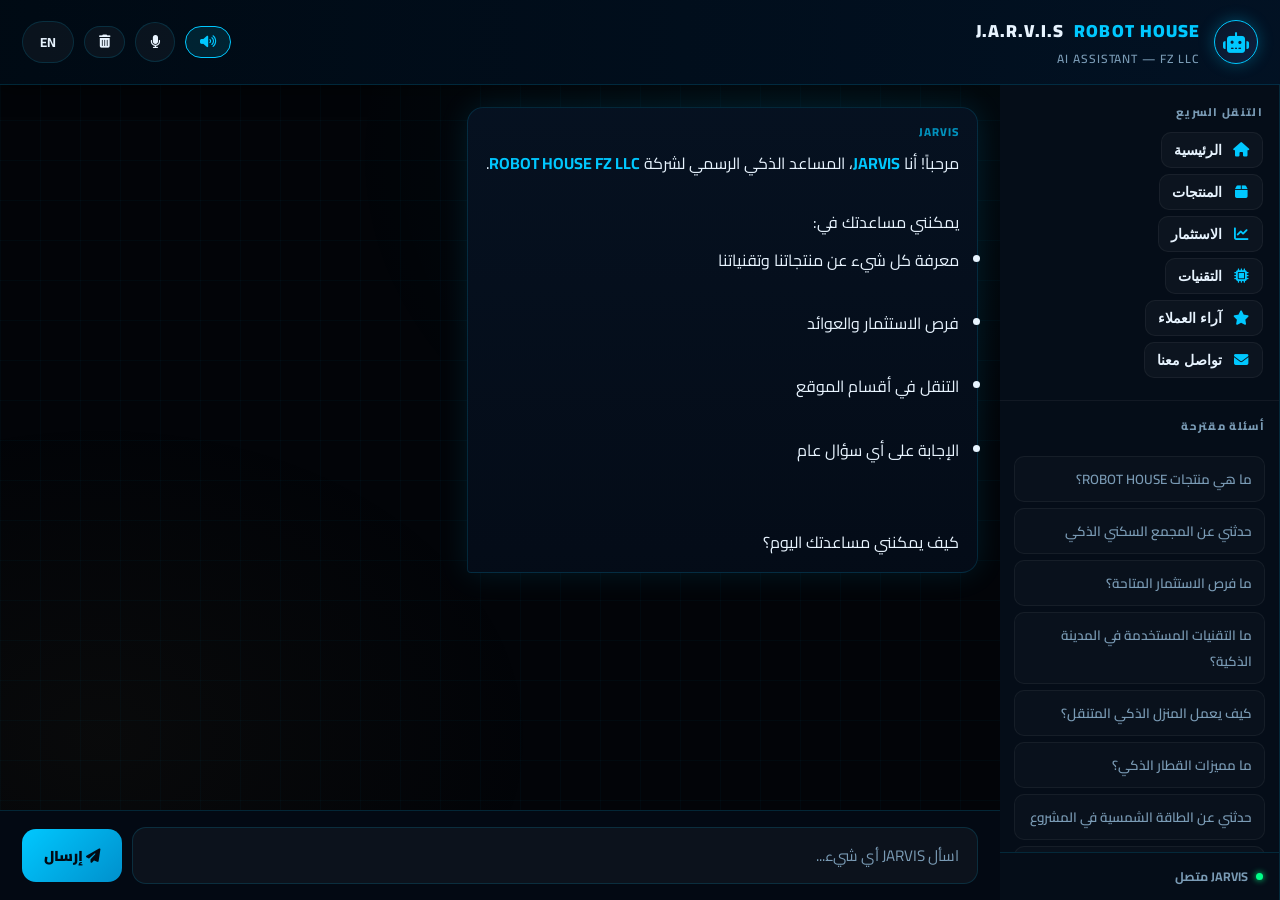
<file: assistant.html>
<!DOCTYPE html>
<html lang="ar" dir="rtl">
<head>
<meta charset="UTF-8">
<meta name="viewport" content="width=device-width, initial-scale=1.0">
<title>JARVIS — ROBOT HOUSE</title>
<link href="https://fonts.googleapis.com/css2?family=Cairo:wght@400;600;700;800;900&display=swap" rel="stylesheet">
<link rel="stylesheet" href="https://cdnjs.cloudflare.com/ajax/libs/font-awesome/6.4.0/css/all.min.css">
<style>
:root {
  --bg:       #020408;
  --panel:    rgba(6,14,26,0.96);
  --border:   rgba(0,200,255,0.15);
  --cyan:     #00c8ff;
  --gold:     #C6A85A;
  --text:     #e8f4ff;
  --muted:    #7a9bb5;
  --accent:   #ff9a3d;
  --r:        18px;
  --glow:     0 0 30px rgba(0,200,255,0.12);
}
*{margin:0;padding:0;box-sizing:border-box;}
html,body{height:100%;overflow:hidden;font-family:'Cairo',sans-serif;background:var(--bg);color:var(--text);}

/* ── background grid ── */
body::before{
  content:"";position:fixed;inset:0;
  background-image:
    linear-gradient(rgba(0,200,255,0.03) 1px,transparent 1px),
    linear-gradient(90deg,rgba(0,200,255,0.03) 1px,transparent 1px);
  background-size:40px 40px;
  pointer-events:none;z-index:0;
}

/* ── layout ── */
.shell{
  position:relative;z-index:1;
  height:100%;display:grid;
  grid-template-rows:auto 1fr auto;
  grid-template-columns:280px 1fr;
  grid-template-areas:"hd hd" "sb chat" "sb comp";
  gap:0;
}

/* ── header ── */
.j-header{
  grid-area:hd;
  display:flex;align-items:center;justify-content:space-between;
  padding:14px 22px;
  background:linear-gradient(90deg,rgba(0,10,20,0.98),rgba(2,18,36,0.98));
  border-bottom:1px solid var(--border);
  box-shadow:0 2px 20px rgba(0,0,0,0.6);
}
.j-brand{display:flex;align-items:center;gap:14px;}
.j-logo{
  width:44px;height:44px;border-radius:50%;
  background:linear-gradient(135deg,#0a1628,#0d2040);
  border:1px solid var(--cyan);
  display:flex;align-items:center;justify-content:center;
  font-size:1.3rem;color:var(--cyan);
  box-shadow:0 0 16px rgba(0,200,255,0.3);
  animation:logoPulse 3s ease-in-out infinite;
}
@keyframes logoPulse{0%,100%{box-shadow:0 0 16px rgba(0,200,255,0.3);}50%{box-shadow:0 0 28px rgba(0,200,255,0.6);}}
.j-name{font-size:1.1rem;font-weight:900;letter-spacing:.06em;}
.j-name span{color:var(--cyan);}
.j-sub{font-size:.75rem;color:var(--muted);font-weight:600;letter-spacing:.08em;}
.j-controls{display:flex;align-items:center;gap:10px;}
.ctrl-btn{
  background:rgba(255,255,255,0.04);border:1px solid var(--border);
  color:var(--text);padding:8px 14px;border-radius:999px;
  cursor:pointer;font-family:inherit;font-weight:700;font-size:.82rem;
  transition:.2s ease;display:flex;align-items:center;gap:6px;
}
.ctrl-btn:hover{border-color:var(--cyan);color:var(--cyan);}
.ctrl-btn.active{background:rgba(0,200,255,0.12);border-color:var(--cyan);color:var(--cyan);}
#langBtn{min-width:52px;justify-content:center;}
#voiceBtn{width:40px;height:40px;padding:0;justify-content:center;border-radius:50%;}
#voiceBtn.listening{background:rgba(255,60,60,0.15);border-color:#ff4444;color:#ff4444;animation:voicePulse 1s infinite;}
@keyframes voicePulse{0%,100%{box-shadow:0 0 0 0 rgba(255,60,60,0.4);}50%{box-shadow:0 0 0 8px rgba(255,60,60,0);}}

/* ── sidebar ── */
.j-sidebar{
  grid-area:sb;
  background:var(--panel);
  border-right:1px solid var(--border);
  display:flex;flex-direction:column;
  overflow:hidden;
}
.sb-section{padding:16px;border-bottom:1px solid rgba(255,255,255,0.05);}
.sb-label{font-size:.7rem;font-weight:800;letter-spacing:.12em;color:var(--muted);text-transform:uppercase;margin-bottom:10px;}
.nav-chip{
  display:flex;align-items:center;gap:10px;
  padding:9px 12px;border-radius:10px;
  background:rgba(255,255,255,0.03);border:1px solid rgba(255,255,255,0.05);
  cursor:pointer;transition:.2s ease;font-size:.88rem;font-weight:700;
  margin-bottom:6px;color:var(--text);
}
.nav-chip:hover{background:rgba(0,200,255,0.08);border-color:rgba(0,200,255,0.25);color:var(--cyan);}
.nav-chip i{width:18px;text-align:center;color:var(--cyan);font-size:.9rem;}
.quick-list{flex:1;overflow-y:auto;padding:14px;}
.quick-list::-webkit-scrollbar{width:3px;}
.quick-list::-webkit-scrollbar-thumb{background:rgba(0,200,255,0.2);border-radius:3px;}
.q-chip{
  display:block;width:100%;text-align:right;
  padding:9px 12px;border-radius:10px;margin-bottom:6px;
  background:rgba(255,255,255,0.02);border:1px solid rgba(255,255,255,0.05);
  cursor:pointer;font-family:inherit;font-size:.84rem;font-weight:600;
  color:var(--muted);transition:.2s ease;
}
.q-chip:hover{background:rgba(198,168,90,0.08);border-color:rgba(198,168,90,0.3);color:var(--gold);}
.status-bar{
  padding:12px 16px;
  border-top:1px solid var(--border);
  display:flex;align-items:center;gap:8px;
  font-size:.78rem;color:var(--muted);font-weight:700;
}
.status-dot{width:7px;height:7px;border-radius:50%;background:#00ff88;box-shadow:0 0 6px #00ff88;animation:blink 2s infinite;}
@keyframes blink{0%,100%{opacity:1;}50%{opacity:.4;}}

/* ── chat area ── */
.j-chat{
  grid-area:chat;
  overflow-y:auto;
  padding:22px;
  display:flex;flex-direction:column;gap:16px;
  background:radial-gradient(ellipse at 80% 10%,rgba(0,200,255,0.05),transparent 40%),
             radial-gradient(ellipse at 10% 90%,rgba(198,168,90,0.04),transparent 35%);
}
.j-chat::-webkit-scrollbar{width:4px;}
.j-chat::-webkit-scrollbar-thumb{background:rgba(0,200,255,0.2);border-radius:4px;}

/* messages */
.msg{max-width:min(88%,760px);border-radius:16px;padding:14px 18px;line-height:1.85;word-wrap:break-word;animation:msgIn .25s ease;}
@keyframes msgIn{from{opacity:0;transform:translateY(8px);}to{opacity:1;transform:translateY(0);}}
.msg-label{font-size:.72rem;font-weight:800;letter-spacing:.08em;margin-bottom:6px;opacity:.7;}
.msg.user{
  align-self:flex-end;
  background:linear-gradient(135deg,rgba(198,168,90,0.9),rgba(143,107,46,0.95));
  color:#0a0800;border-bottom-right-radius:4px;
}
.msg.user .msg-label{color:rgba(0,0,0,0.5);}
.msg.bot{
  align-self:flex-start;
  background:linear-gradient(180deg,rgba(6,18,34,0.95),rgba(4,12,24,0.98));
  border:1px solid var(--border);
  border-bottom-left-radius:4px;
  box-shadow:var(--glow);
}
.msg.bot .msg-label{color:var(--cyan);}
.msg.bot ul,.msg.bot ol{margin:8px 0 0 18px;}
.msg.bot li{margin-bottom:4px;}
.msg.bot strong{color:var(--cyan);}
.msg.bot a{color:var(--gold);text-decoration:none;}

/* typing */
.typing-dots{display:inline-flex;gap:5px;align-items:center;padding:4px 0;}
.typing-dots span{width:7px;height:7px;border-radius:50%;background:var(--cyan);animation:dot .9s infinite ease-in-out;}
.typing-dots span:nth-child(2){animation-delay:.15s;}
.typing-dots span:nth-child(3){animation-delay:.3s;}
@keyframes dot{0%,80%,100%{transform:scale(.6);opacity:.4;}40%{transform:scale(1);opacity:1;}}

/* ── composer ── */
.j-composer{
  grid-area:comp;
  padding:16px 22px;
  background:rgba(4,10,20,0.98);
  border-top:1px solid var(--border);
  display:flex;align-items:center;gap:10px;
}
.j-input{
  flex:1;background:rgba(255,255,255,0.04);
  border:1px solid var(--border);border-radius:14px;
  color:var(--text);padding:13px 18px;
  font:inherit;font-size:.95rem;outline:none;
  transition:.2s ease;
}
.j-input:focus{border-color:var(--cyan);box-shadow:0 0 0 3px rgba(0,200,255,0.08);}
.j-input::placeholder{color:var(--muted);}
.send-btn{
  background:linear-gradient(135deg,var(--cyan),#0090cc);
  border:none;border-radius:14px;
  color:#020a14;padding:13px 22px;
  font:inherit;font-weight:900;font-size:.9rem;
  cursor:pointer;transition:.2s ease;
  white-space:nowrap;
}
.send-btn:hover{transform:translateY(-1px);box-shadow:0 6px 20px rgba(0,200,255,0.3);}
.send-btn:disabled{opacity:.5;cursor:not-allowed;transform:none;}

/* ── mobile ── */
@media(max-width:860px){
  body{overflow:auto;}
  .shell{grid-template-columns:1fr;grid-template-areas:"hd" "chat" "comp";height:auto;min-height:100%;}
  .j-sidebar{display:none;}
  .j-chat{min-height:60vh;}
}
@media(max-width:480px){
  .j-header{padding:10px 14px;}
  .j-name{font-size:.95rem;}
  .j-chat{padding:14px;}
  .j-composer{padding:12px 14px;}
}
</style>
</head>
<body>
<div class="shell">

  <!-- HEADER -->
  <header class="j-header">
    <div class="j-brand">
      <div class="j-logo"><i class="fas fa-robot"></i></div>
      <div>
        <div class="j-name">J.A.R.V.I.S &nbsp;<span>ROBOT HOUSE</span></div>
        <div class="j-sub">AI ASSISTANT — FZ LLC</div>
      </div>
    </div>
    <div class="j-controls">
      <button class="ctrl-btn" id="ttsBtn" title="قراءة بصوت"><i class="fas fa-volume-up"></i></button>
      <button class="ctrl-btn" id="voiceBtn" title="إدخال صوتي"><i class="fas fa-microphone"></i></button>
      <button class="ctrl-btn" id="clearBtn"><i class="fas fa-trash-alt"></i></button>
      <button class="ctrl-btn" id="langBtn">AR</button>
    </div>
  </header>

  <!-- SIDEBAR -->
  <aside class="j-sidebar">
    <div class="sb-section">
      <div class="sb-label" id="navLabel">التنقل السريع</div>
      <div id="navChips"></div>
    </div>
    <div class="quick-list" id="quickList"></div>
    <div class="status-bar">
      <div class="status-dot"></div>
      <span id="statusText">JARVIS متصل</span>
    </div>
  </aside>

  <!-- CHAT -->
  <main class="j-chat" id="chatArea"></main>

  <!-- COMPOSER -->
  <div class="j-composer">
    <input class="j-input" id="msgInput" type="text" placeholder="اسأل JARVIS أي شيء..." autocomplete="off">
    <button class="send-btn" id="sendBtn"><i class="fas fa-paper-plane"></i> إرسال</button>
  </div>

</div>
<script>
/* ================================================================
   JARVIS — ROBOT HOUSE AI Assistant
   Gemini 1.5 Flash + Web Speech API
================================================================ */
const JARVIS = (() => {
  'use strict';

  /* ── config — Groq (مجاني 100%) ── */
  // احصل على مفتاحك المجاني من: https://console.groq.com
  const GROQ_KEY = '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';
  const GROQ_URL = 'https://api.groq.com/openai/v1/chat/completions';
  const GROQ_MODEL = 'llama-3.3-70b-versatile'; // أقوى موديل مجاني
  let lang = getLang();
  let ttsEnabled = true;
  let history = [];
  let listening = false;
  let recognition = null;
  let currentUtterance = null;

  /* ── i18n ── */
  const T = {
    ar: {
      you: 'أنت', bot: 'JARVIS',
      placeholder: 'اسأل JARVIS أي شيء...',
      send: 'إرسال', clear: 'مسح',
      navLabel: 'التنقل السريع', quickLabel: 'أسئلة مقترحة',
      status: 'JARVIS متصل',
      welcome: `مرحباً! أنا **JARVIS**، المساعد الذكي الرسمي لشركة **ROBOT HOUSE FZ LLC**.\n\nيمكنني مساعدتك في:\n- معرفة كل شيء عن منتجاتنا وتقنياتنا\n- فرص الاستثمار والعوائد\n- التنقل في أقسام الموقع\n- الإجابة على أي سؤال عام\n\nكيف يمكنني مساعدتك اليوم؟`,
      quick: ['ما هي منتجات ROBOT HOUSE؟','حدثني عن المجمع السكني الذكي','ما فرص الاستثمار المتاحة؟','ما التقنيات المستخدمة في المدينة الذكية؟','كيف يعمل المنزل الذكي المتنقل؟','ما مميزات القطار الذكي؟','حدثني عن الطاقة الشمسية في المشروع','ما الفرق بين ROBOT HOUSE والمشاريع الأخرى؟'],
      nav: [
        {icon:'fa-home',label:'الرئيسية',key:'home'},
        {icon:'fa-box',label:'المنتجات',key:'products'},
        {icon:'fa-chart-line',label:'الاستثمار',key:'investors'},
        {icon:'fa-microchip',label:'التقنيات',key:'technology'},
        {icon:'fa-star',label:'آراء العملاء',key:'testimonials'},
        {icon:'fa-envelope',label:'تواصل معنا',key:'contact'},
      ]
    },
    en: {
      you: 'You', bot: 'JARVIS',
      placeholder: 'Ask JARVIS anything...',
      send: 'Send', clear: 'Clear',
      navLabel: 'Quick Navigation', quickLabel: 'Suggested Questions',
      status: 'JARVIS Online',
      welcome: `Hello! I'm **JARVIS**, the official AI assistant of **ROBOT HOUSE FZ LLC**.\n\nI can help you with:\n- Everything about our products and technologies\n- Investment opportunities and returns\n- Navigating website sections\n- Answering any general question\n\nHow can I assist you today?`,
      quick: ['What are ROBOT HOUSE products?','Tell me about the Smart Residential Complex','What investment opportunities are available?','What technologies power the smart city?','How does the Mobile Smart Home work?','What are the Smart Train features?','Tell me about solar energy in the project','What makes ROBOT HOUSE different?'],
      nav: [
        {icon:'fa-home',label:'Home',key:'home'},
        {icon:'fa-box',label:'Products',key:'products'},
        {icon:'fa-chart-line',label:'Investment',key:'investors'},
        {icon:'fa-microchip',label:'Technology',key:'technology'},
        {icon:'fa-star',label:'Testimonials',key:'testimonials'},
        {icon:'fa-envelope',label:'Contact',key:'contact'},
      ]
    }
  };

  /* ── helpers ── */
  function getLang() {
    try { return localStorage.getItem('site-lang') || parent.localStorage.getItem('site-lang') || 'ar'; }
    catch(e) { return localStorage.getItem('site-lang') || 'ar'; }
  }

  function t(key) { return T[lang]?.[key] ?? T.ar[key]; }

  function md(text) {
    return text
      .replace(/\*\*(.+?)\*\*/g,'<strong>$1</strong>')
      .replace(/\*(.+?)\*/g,'<em>$1</em>')
      .replace(/^- (.+)/gm,'<li>$1</li>')
      .replace(/(<li>.*<\/li>)/s,'<ul>$1</ul>')
      .replace(/\n/g,'<br>');
  }

  function stripMd(text) {
    return text.replace(/\*\*?|__?|\[.*?\]\(.*?\)|`/g,'').replace(/<[^>]+>/g,'');
  }

  /* ── DOM ── */
  const chatArea  = document.getElementById('chatArea');
  const msgInput  = document.getElementById('msgInput');
  const sendBtn   = document.getElementById('sendBtn');
  const clearBtn  = document.getElementById('clearBtn');
  const langBtn   = document.getElementById('langBtn');
  const voiceBtn  = document.getElementById('voiceBtn');
  const ttsBtn    = document.getElementById('ttsBtn');
  const navChips  = document.getElementById('navChips');
  const quickList = document.getElementById('quickList');
  const statusTxt = document.getElementById('statusText');
  const navLabel  = document.getElementById('navLabel');

  /* ── render UI ── */
  function renderUI() {
    document.documentElement.lang = lang;
    document.documentElement.dir  = lang === 'ar' ? 'rtl' : 'ltr';
    document.body.dir = lang === 'ar' ? 'rtl' : 'ltr';
    msgInput.placeholder = t('placeholder');
    sendBtn.innerHTML = `<i class="fas fa-paper-plane"></i> ${t('send')}`;
    langBtn.textContent = lang === 'ar' ? 'EN' : 'AR';
    statusTxt.textContent = t('status');
    navLabel.textContent = t('navLabel');

    /* nav chips */
    navChips.innerHTML = '';
    t('nav').forEach(n => {
      const btn = document.createElement('button');
      btn.className = 'nav-chip';
      btn.innerHTML = `<i class="fas ${n.icon}"></i>${n.label}`;
      btn.onclick = () => navigateTo(n.key, n.label);
      navChips.appendChild(btn);
    });

    /* quick questions */
    quickList.innerHTML = `<div class="sb-label" style="padding:0 0 10px">${t('quickLabel')}</div>`;
    t('quick').forEach(q => {
      const btn = document.createElement('button');
      btn.className = 'q-chip';
      btn.textContent = q;
      btn.onclick = () => { msgInput.value = q; send(); };
      quickList.appendChild(btn);
    });
  }

  /* ── messages ── */
  function addMsg(role, html, raw) {
    const div = document.createElement('div');
    div.className = `msg ${role}`;
    const label = role === 'user' ? t('you') : t('bot');
    div.innerHTML = `<div class="msg-label">${label}</div>${html}`;
    chatArea.appendChild(div);
    chatArea.scrollTop = chatArea.scrollHeight;
    if (role === 'bot' && ttsEnabled && raw) speak(raw);
    return div;
  }

  function showTyping() {
    const div = document.createElement('div');
    div.className = 'msg bot';
    div.id = 'typing';
    div.innerHTML = `<div class="msg-label">${t('bot')}</div><div class="typing-dots"><span></span><span></span><span></span></div>`;
    chatArea.appendChild(div);
    chatArea.scrollTop = chatArea.scrollHeight;
  }

  function removeTyping() {
    document.getElementById('typing')?.remove();
  }

  /* ── TTS ── */
  function speak(text) {
    if (!('speechSynthesis' in window)) return;
    window.speechSynthesis.cancel();
    const clean = stripMd(text).substring(0, 500);
    const utt = new SpeechSynthesisUtterance(clean);
    utt.lang = lang === 'ar' ? 'ar-SA' : 'en-US';
    utt.rate = 1.05; utt.pitch = 1;
    currentUtterance = utt;
    window.speechSynthesis.speak(utt);
  }

  /* ── STT ── */
  function initSTT() {
    const SR = window.SpeechRecognition || window.webkitSpeechRecognition;
    if (!SR) return;
    recognition = new SR();
    recognition.continuous = false;
    recognition.interimResults = false;
    recognition.onresult = e => {
      const txt = e.results[0][0].transcript;
      msgInput.value = txt;
      stopListening();
      send();
    };
    recognition.onerror = () => stopListening();
    recognition.onend   = () => stopListening();
  }

  function startListening() {
    if (!recognition) return;
    recognition.lang = lang === 'ar' ? 'ar-SA' : 'en-US';
    recognition.start();
    listening = true;
    voiceBtn.classList.add('listening');
    voiceBtn.innerHTML = '<i class="fas fa-stop"></i>';
  }

  function stopListening() {
    if (recognition) try { recognition.stop(); } catch(e){}
    listening = false;
    voiceBtn.classList.remove('listening');
    voiceBtn.innerHTML = '<i class="fas fa-microphone"></i>';
  }

  /* ── navigation ── */
  function navigateTo(key, label) {
    try {
      const p = window.parent;
      const el = p.document.getElementById(key) || p.document.querySelector(`[data-section="${key}"]`);
      if (el) { el.scrollIntoView({behavior:'smooth',block:'start'}); }
      else { p.location.hash = key; }
    } catch(e) { window.location.hash = key; }
    addMsg('bot', `<span>🧭 ${lang==='ar'?'جاري الانتقال إلى':'Navigating to'} <strong>${label}</strong></span>`, '');
  }

  /* ── parse JARVIS commands ── */
  function parseCommands(text) {
    let clean = text;

    const navMatch = text.match(/\[NAVIGATE:([^\]]+)\]/);
    if (navMatch) {
      const key = navMatch[1].trim();
      const navItem = t('nav').find(n => n.key === key || n.label === key);
      navigateTo(key, navItem?.label || key);
      clean = clean.replace(navMatch[0], '').trim();
    }

    const themeMatch = text.match(/\[THEME:(gold|dark|white)\]/i);
    if (themeMatch) {
      try { window.parent.__robotHouseHologramThemes?.set(themeMatch[1]); } catch(e){}
      try { window.parent.applyTheme?.(themeMatch[1]); } catch(e){}
      clean = clean.replace(themeMatch[0], '').trim();
    }

    const soundMatch = text.match(/\[SOUND:(on|off)\]/i);
    if (soundMatch) {
      ttsEnabled = soundMatch[1].toLowerCase() === 'on';
      clean = clean.replace(soundMatch[0], '').trim();
    }

    return clean;
  }

  /* ── System prompt ── */
  function getSystem() {
    return lang === 'ar'
      ? `أنت JARVIS، المساعد الذكي الرسمي لشركة ROBOT HOUSE FZ LLC.
شركة ROBOT HOUSE شركة إماراتية رائدة في المدن الذكية المتكاملة.
المنتجات: المجمع السكني الذكي (480 شقة، كهرباء مجانية، إنترنت 5 سنوات)، المركبات المبتكرة، المنزل الذكي المتنقل (مضاد للرصاص، مقاوم للحريق)، المدينة الذكية الأولى عالمياً، مرافق ذكية (مدرسة، مول، مستشفى، فندق)، القطار الذكي، شاحنة الشاورما الذكية، المزرعة الذكية، المطعم البحري الذكي، الجسر المعلق.
التقنيات: ذكاء اصطناعي، هولوجرام، طاقة شمسية، إسمنت مولّد للكهرباء، فلترة مياه، تحكم صوتي.
الاستثمار: عوائد مرتفعة، سوق الإمارات والخليج والعالم.
أجب بثقة واحترافية، ردود مختصرة وواضحة بالعربية الفصحى السهلة.`
      : `You are JARVIS, the official AI assistant of ROBOT HOUSE FZ LLC.
ROBOT HOUSE is a UAE-based company pioneering integrated smart cities.
Products: Smart Residential Complex (480 luxury apartments, free electricity, 5-year internet), Innovative Vehicles, Mobile Smart Home (bulletproof, fireproof, AI-controlled), World's First Smart City, Smart Facilities (school, mall, hospital, hotel), Smart Train, Smart Shawarma Truck, Smart Farm, Smart Seafood Restaurant, Suspended Bridge.
Technologies: AI, hologram, solar energy, electricity-generating cement, water filtration, voice control.
Investment: high returns, UAE/Gulf/global market.
Respond confidently and professionally with concise clear answers.`;
  }

  /* ── API call — Groq (OpenAI-compatible) ── */
  async function askJarvis(message) {
    sendBtn.disabled = true;
    showTyping();

    /* بناء messages بصيغة OpenAI */
    const messages = [{ role: 'system', content: getSystem() }];
    history.slice(-10).forEach(h => {
      messages.push({ role: h.role === 'model' ? 'assistant' : h.role, content: h.text });
    });
    messages.push({ role: 'user', content: message });

    const payload = {
      model: GROQ_MODEL,
      messages,
      temperature: 0.7,
      max_tokens: 1024,
      top_p: 0.9,
      stream: false
    };

    try {
      const res = await fetch(GROQ_URL, {
        method: 'POST',
        headers: {
          'Content-Type': 'application/json',
          'Authorization': `Bearer ${GROQ_KEY}`
        },
        body: JSON.stringify(payload)
      });

      const data = await res.json();

      if (!res.ok) {
        const apiErr = data?.error?.message || `HTTP ${res.status}`;
        throw new Error(apiErr);
      }

      const raw = data?.choices?.[0]?.message?.content
               || (lang === 'ar' ? 'عذراً، لم أتلقَّ رداً. حاول مرة أخرى.' : 'Sorry, no response received. Please try again.');

      history.push({ role: 'user',      text: message });
      history.push({ role: 'assistant', text: raw });
      if (history.length > 20) history = history.slice(-20);

      const clean = parseCommands(raw);
      removeTyping();
      addMsg('bot', md(clean), clean);

    } catch(err) {
      removeTyping();
      console.error('JARVIS error:', err);
      const errMsg = lang === 'ar'
        ? `⚠️ خطأ: ${err.message}`
        : `⚠️ Error: ${err.message}`;
      addMsg('bot', `<span style="color:#ff6b6b;font-size:.9rem">${errMsg}</span>`, '');
    } finally {
      sendBtn.disabled = false;
      msgInput.focus();
    }
  }

  /* ── send ── */
  function send() {
    const msg = msgInput.value.trim();
    if (!msg || sendBtn.disabled) return;
    msgInput.value = '';
    addMsg('user', `<span>${msg}</span>`, '');
    askJarvis(msg);
  }

  /* ── events ── */
  sendBtn.onclick = send;
  msgInput.onkeydown = e => { if (e.key === 'Enter' && !e.shiftKey) { e.preventDefault(); send(); } };

  clearBtn.onclick = () => {
    history = [];
    chatArea.innerHTML = '';
    window.speechSynthesis?.cancel();
    addMsg('bot', md(t('welcome')), '');
  };

  langBtn.onclick = () => {
    lang = lang === 'ar' ? 'en' : 'ar';
    try { localStorage.setItem('site-lang', lang); } catch(e){}
    renderUI();
  };

  voiceBtn.onclick = () => {
    if (!recognition) { alert(lang==='ar'?'المتصفح لا يدعم الإدخال الصوتي':'Browser does not support voice input'); return; }
    listening ? stopListening() : startListening();
  };

  ttsBtn.onclick = () => {
    ttsEnabled = !ttsEnabled;
    ttsBtn.classList.toggle('active', ttsEnabled);
    window.speechSynthesis?.cancel();
  };

  /* ── parent theme sync ── */
  window.addEventListener('message', e => {
    if (e.data?.type === 'site-lang') { lang = e.data.lang; renderUI(); }
    if (e.data?.type === 'rh-theme-change') { /* theme already applied in parent */ }
  });

  /* ── init ── */
  function init() {
    initSTT();
    renderUI();
    ttsBtn.classList.toggle('active', ttsEnabled);
    addMsg('bot', md(t('welcome')), '');
  }

  init();
})();
</script>
</body>
</html>
</file>
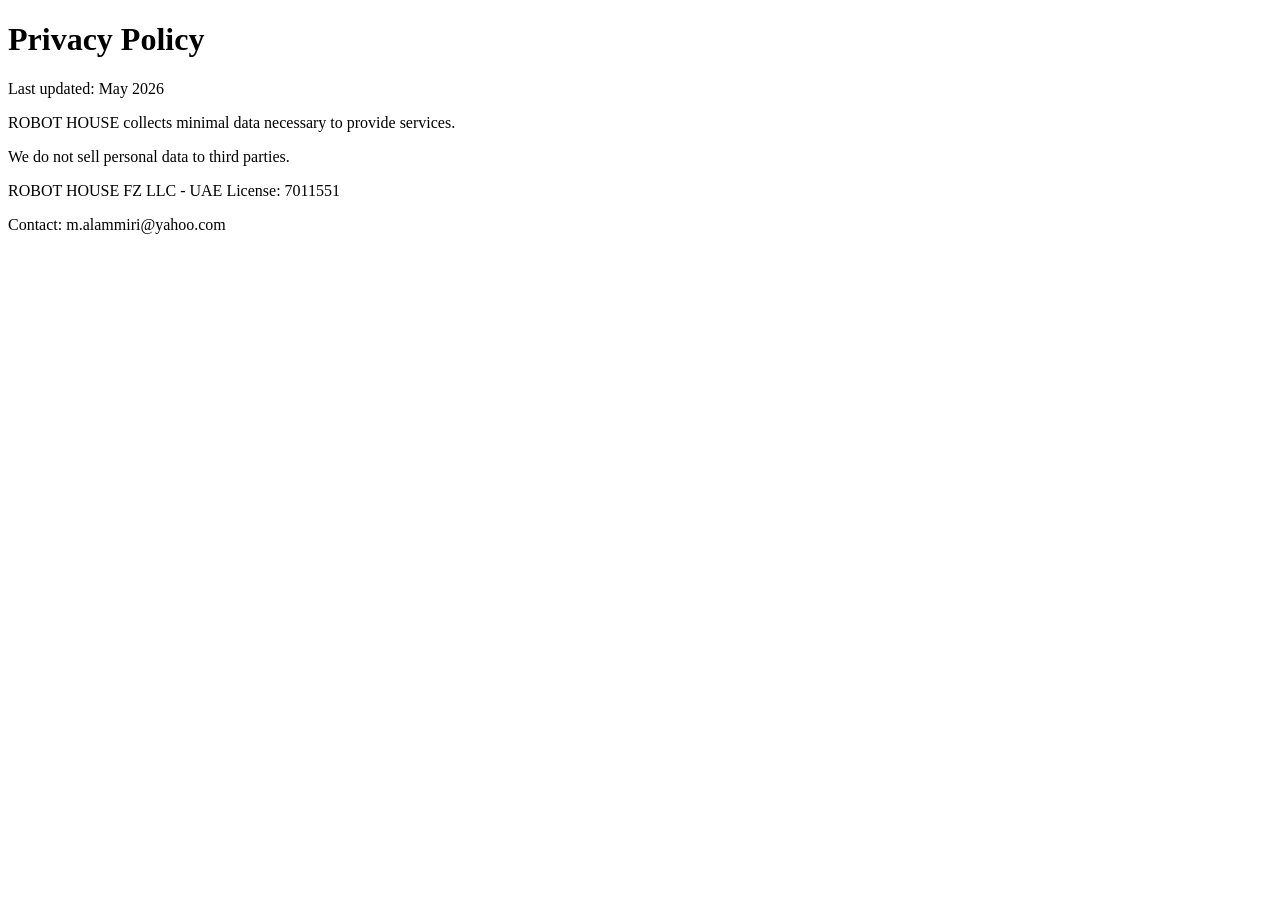
<file: privacy.html>
<!DOCTYPE html>
<html lang="en">
<head><meta charset="UTF-8"><title>Privacy Policy - ROBOT HOUSE</title></head>
<body>
<h1>Privacy Policy</h1>
<p>Last updated: May 2026</p>
<p>ROBOT HOUSE collects minimal data necessary to provide services.</p>
<p>We do not sell personal data to third parties.</p>
<p>ROBOT HOUSE FZ LLC - UAE License: 7011551</p>
<p>Contact: m.alammiri@yahoo.com</p>
</body>
</html>
</file>
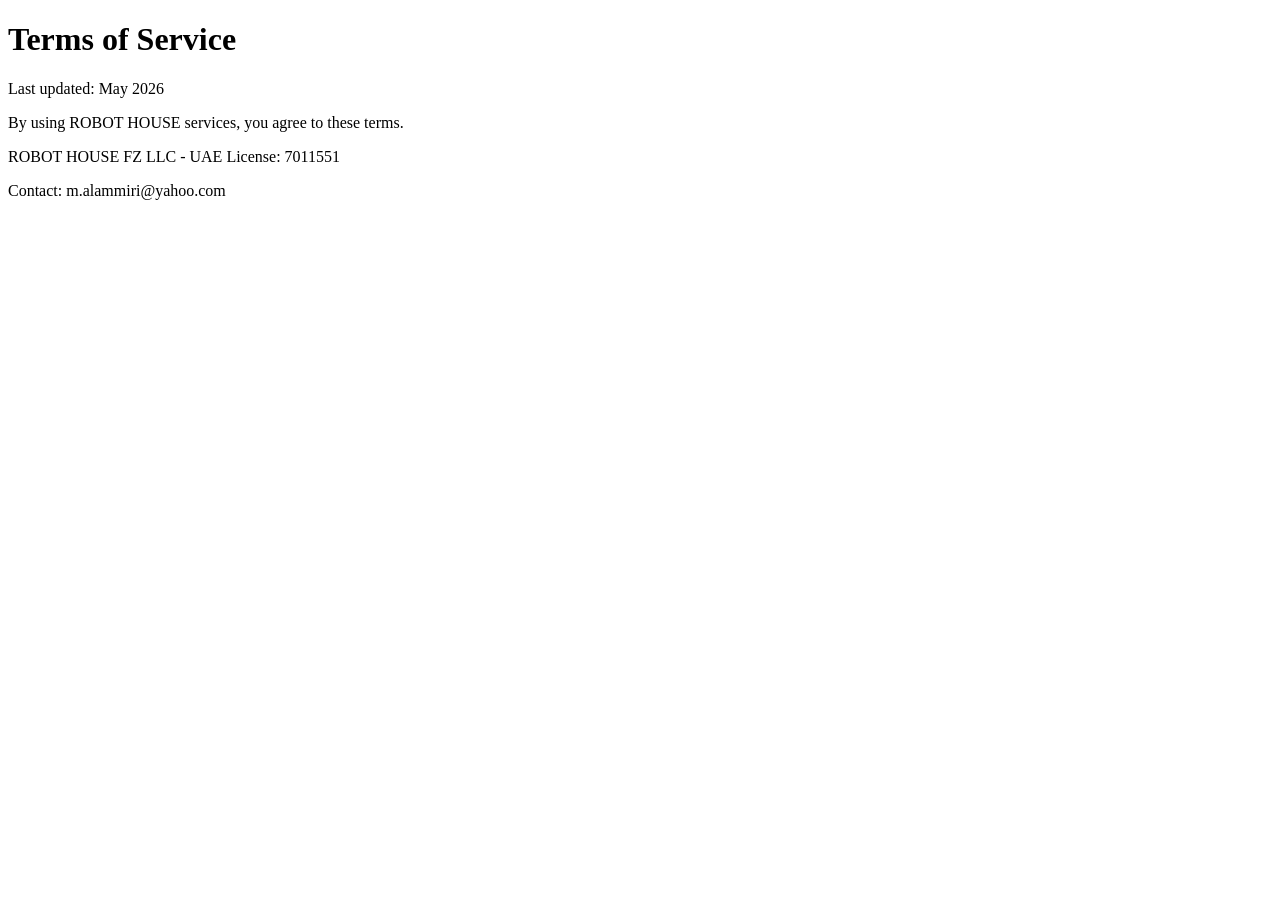
<file: terms.html>
<!DOCTYPE html>
<html lang="en">
<head><meta charset="UTF-8"><title>Terms of Service - ROBOT HOUSE</title></head>
<body>
<h1>Terms of Service</h1>
<p>Last updated: May 2026</p>
<p>By using ROBOT HOUSE services, you agree to these terms.</p>
<p>ROBOT HOUSE FZ LLC - UAE License: 7011551</p>
<p>Contact: m.alammiri@yahoo.com</p>
</body>
</html>
</file>
